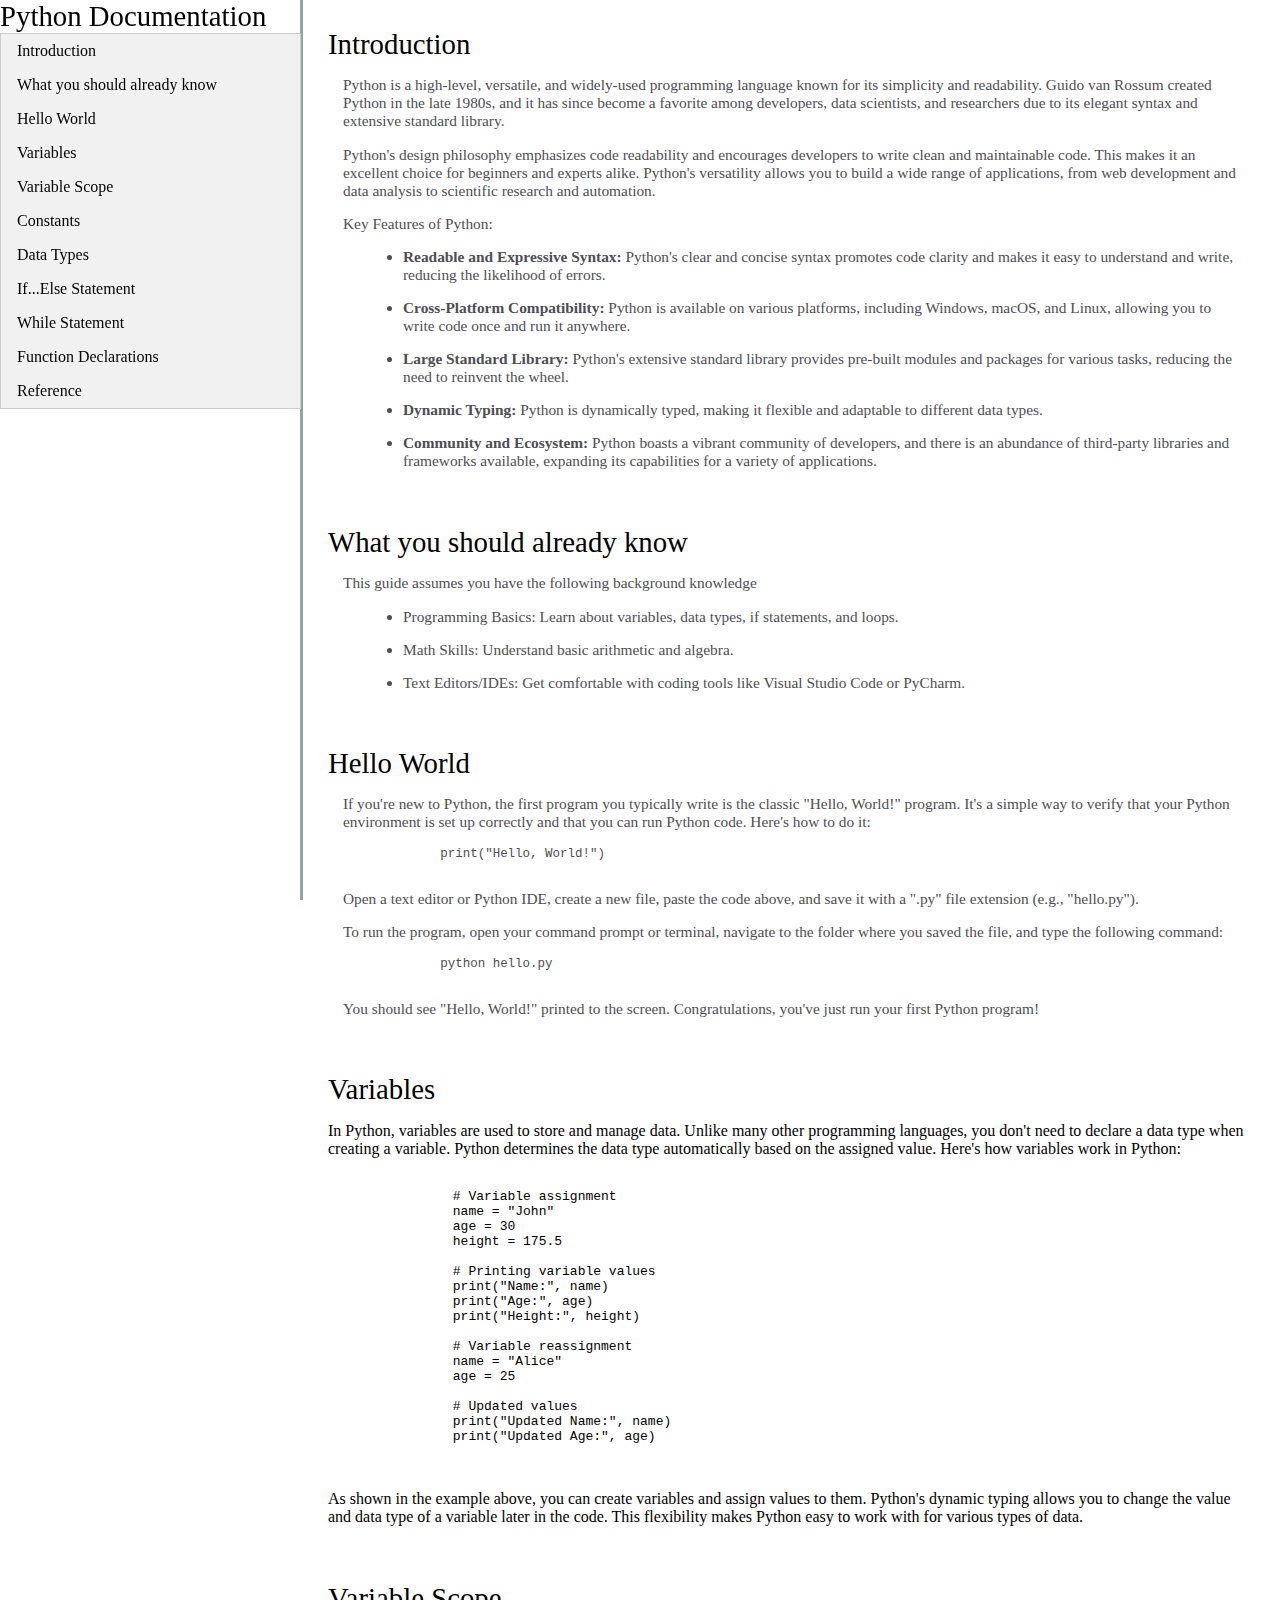
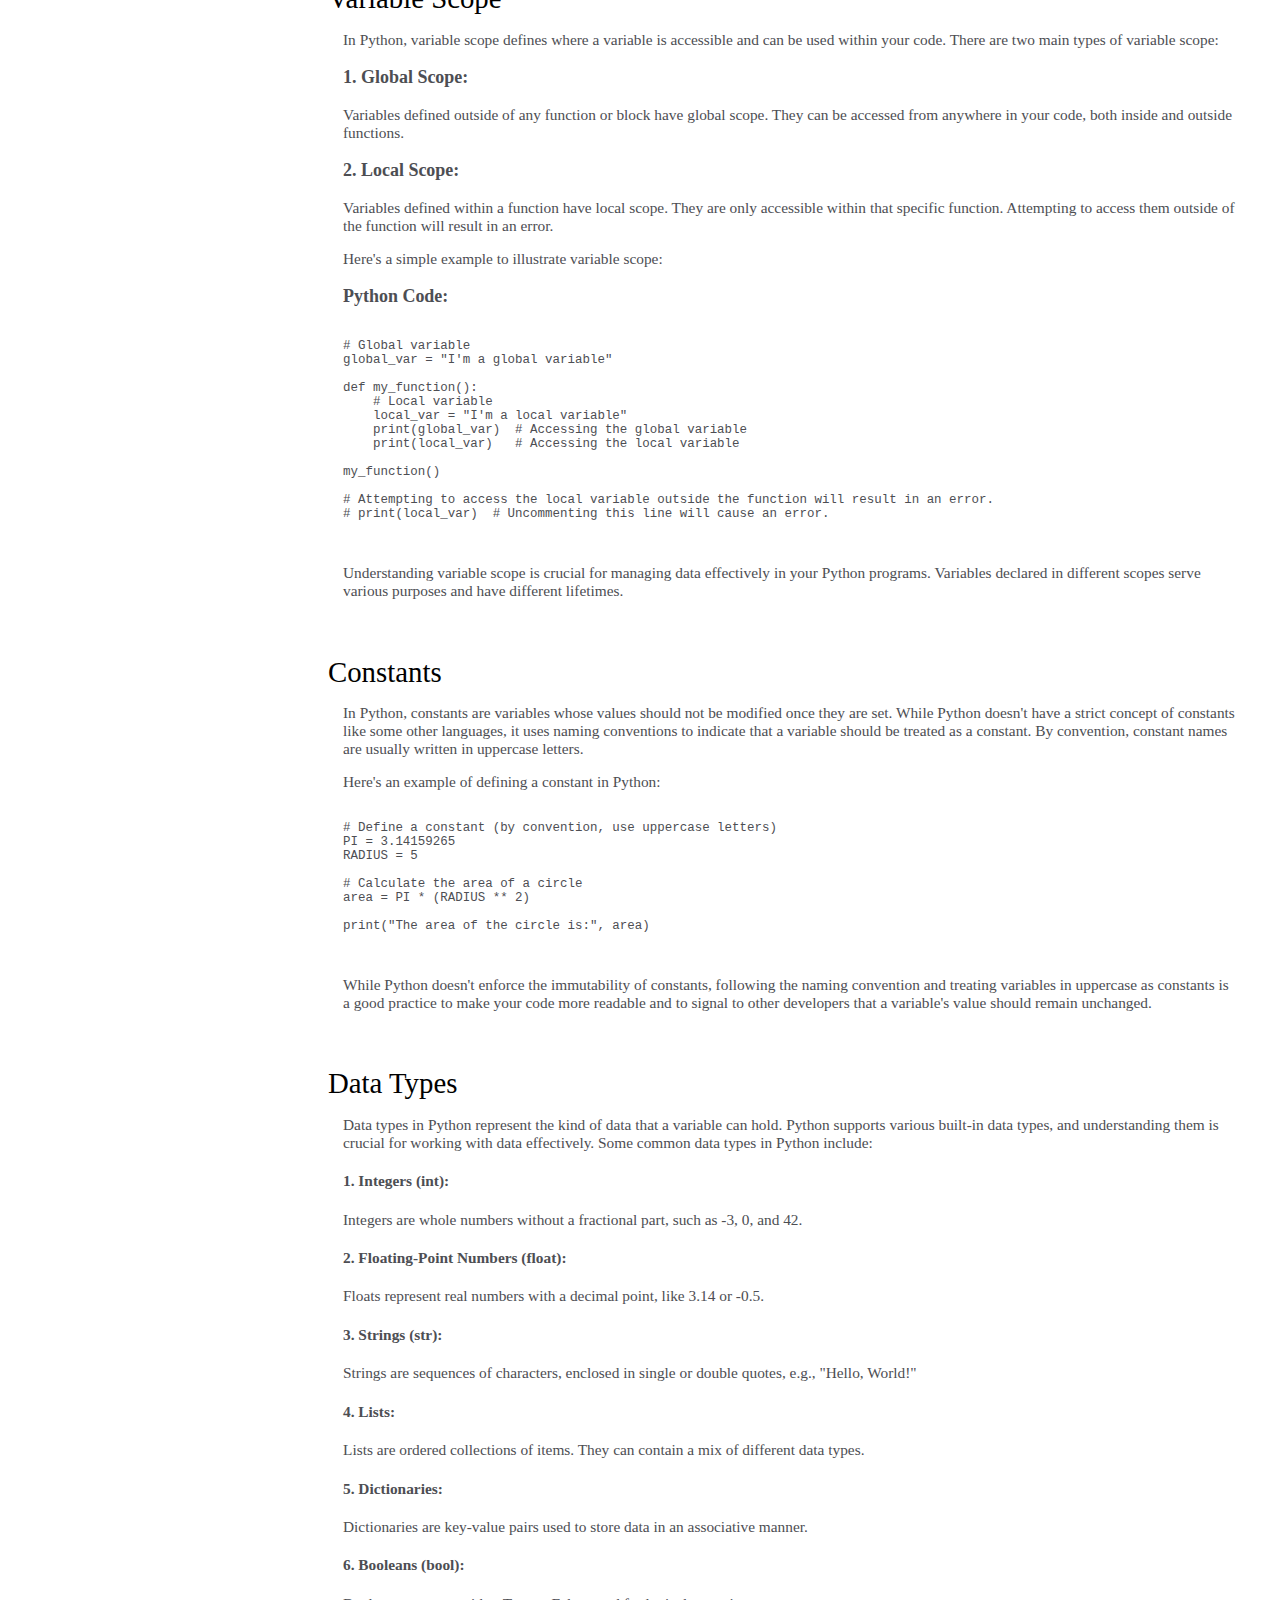
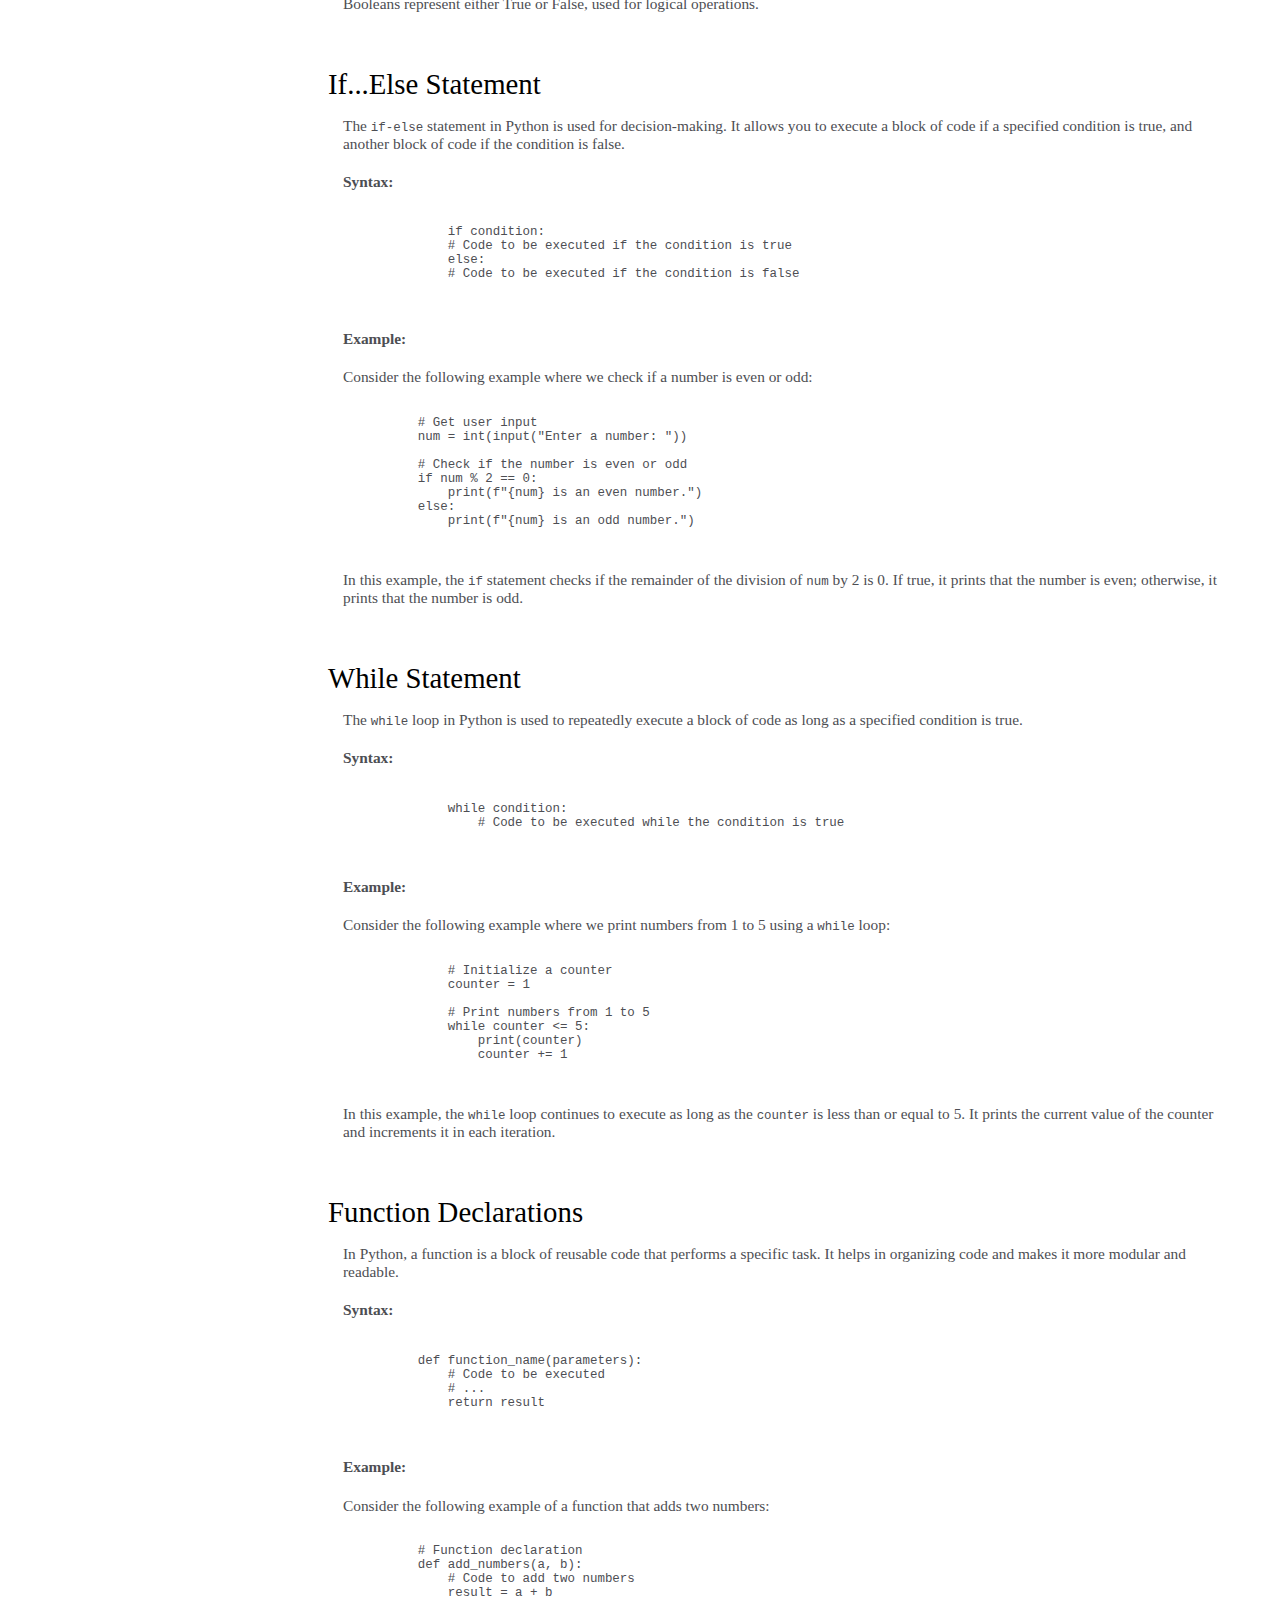
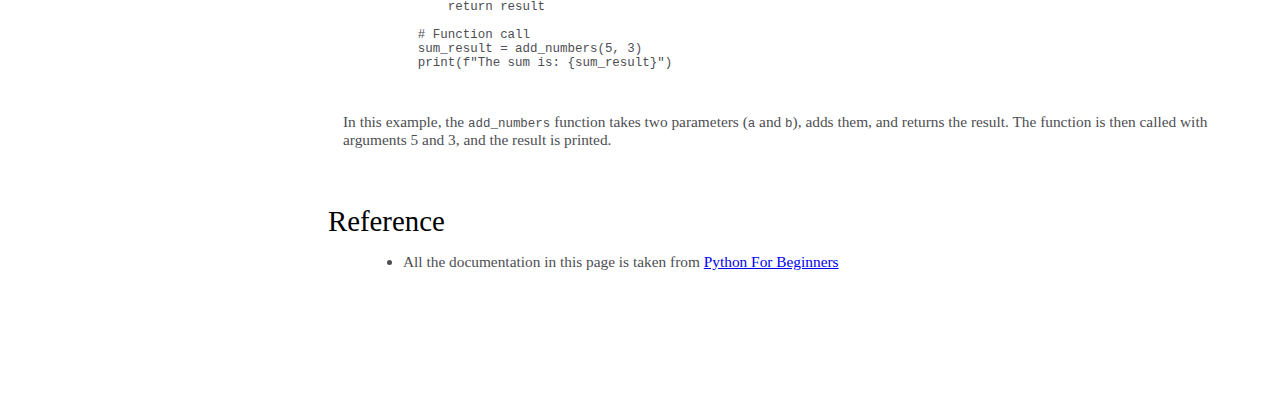
<file: index.html>
<!DOCTYPE html>
<html lang="en">
  <head>
    <link rel="stylesheet" href="styles.css">
  </head>
  <body>
    <nav id="navbar">
      <header class="navbar-header"> Python Documentation</header>
      <ul class="navbar-ul">
        <li><a class="nav-link" href="#Introduction">Introduction</a></li>
        <li><a class="nav-link" href="#What_you_should_already_know">What you should already know</a> </li>
        <li><a class="nav-link" href="#Hello_World">Hello World</a> </li>
        <li><a class="nav-link" href="#Variables">Variables</a></li>
        <li><a class="nav-link" href="#Variable_Scope">Variable Scope</a></li>
        <li><a class="nav-link" href="#Constants">Constants</a></li>
        <li><a class="nav-link" href="#Data_Types">Data Types</a></li>
        <li><a class="nav-link" href="#If...Else_Statement">If...Else Statement</a></li>
        <li><a class="nav-link" href="#While_Statement">While Statement</a></li>
        <li><a class="nav-link" href="#Function_Declarations">Function Declarations</a></li>
        <li><a class="nav-link" href="#Reference">Reference</a></li>
      </ul>
    </nav>
    <main id="main-doc">
      <section class="main-section" id="Introduction">
        <header>Introduction</header>
        <article>
          <p>
            Python is a high-level, versatile, and widely-used programming language known for its   simplicity and readability. Guido van Rossum created Python in the late 1980s, and it has since become a favorite among developers, data scientists, and researchers due to its elegant syntax and extensive standard library.
          </p>

          <p>
          Python's design philosophy emphasizes code readability and encourages developers to write clean and maintainable code. This makes it an excellent choice for beginners and experts alike. Python's versatility allows you to build a wide range of applications, from web development and data analysis to scientific research and automation.
          </p>
          <p>Key Features of Python:</p>
    <ul>
        <li><strong>Readable and Expressive Syntax:</strong> Python's clear and concise syntax promotes code clarity and makes it easy to understand and write, reducing the likelihood of errors.</li>
        <li><strong>Cross-Platform Compatibility:</strong> Python is available on various platforms, including Windows, macOS, and Linux, allowing you to write code once and run it anywhere.</li>
        <li><strong>Large Standard Library:</strong> Python's extensive standard library provides pre-built modules and packages for various tasks, reducing the need to reinvent the wheel.</li>
        <li><strong>Dynamic Typing:</strong> Python is dynamically typed, making it flexible and adaptable to different data types.</li>
        <li><strong>Community and Ecosystem:</strong> Python boasts a vibrant community of developers, and there is an abundance of third-party libraries and frameworks available, expanding its capabilities for a variety of applications.</li>
    </ul>
        </article>
      </section>
      <section class="main-section" id="What_you_should_already_know">
        <header>What you should already know</header>
        <article>
          <p>This guide assumes you have the following background knowledge </p>
          <ul>
              <li>Programming Basics: Learn about variables, data types, if statements, and loops. </li>
              <li>Math Skills: Understand basic arithmetic and algebra. </li>
              <li>Text Editors/IDEs: Get comfortable with coding tools like Visual Studio Code or PyCharm. </li>
          </ul>  
        </article>
      </section>
      <section class="main-section" id="Hello_World">
        <header>Hello World</header>
        <article>
          <p>If you're new to Python, the first program you typically write is the classic "Hello, World!" program. It's a simple way to verify that your Python environment is set up correctly and that you can run Python code. Here's how to do it:</p>
          <pre>
            <code> print("Hello, World!")</code>
          </pre>
            <p>Open a text editor or Python IDE, create a new file, paste the code above, and save it with a ".py" file extension (e.g., "hello.py").</p>
            <p>To run the program, open your command prompt or terminal, navigate to the folder where you saved the file, and type the following command:</p>
    
          <pre>
            <code> python hello.py</code>
          </pre>

          <p>You should see "Hello, World!" printed to the screen. Congratulations, you've just run your first Python program!</p>
        </article>
      </section>
      <section class="main-section" id="Variables">
        <header>Variables</header>
         <p>In Python, variables are used to store and manage data. Unlike many other programming languages, you don't need to declare a data type when creating a variable. Python determines the data type automatically based on the assigned value. Here's how variables work in Python:</p>
    
        <pre>
          <code>
                # Variable assignment
                name = "John"
                age = 30
                height = 175.5

                # Printing variable values
                print("Name:", name)
                print("Age:", age)
                print("Height:", height)

                # Variable reassignment
                name = "Alice"
                age = 25

                # Updated values
                print("Updated Name:", name)
                print("Updated Age:", age)
          </code>
      </pre>

          <p>As shown in the example above, you can create variables and assign values to them. Python's dynamic typing allows you to change the value and data type of a variable later in the code. This flexibility makes Python easy to work with for various types of data.</p>      
      </section>
      <section class="main-section" id="Variable_Scope"> 
        <header>Variable Scope</header>
        <article>
    <p>In Python, variable scope defines where a variable is accessible and can be used within your code. There are two main types of variable scope:</p>
    
    <h3>1. Global Scope:</h3>
    <p>Variables defined outside of any function or block have global scope. They can be accessed from anywhere in your code, both inside and outside functions.</p>
    
    <h3>2. Local Scope:</h3>
    <p>Variables defined within a function have local scope. They are only accessible within that specific function. Attempting to access them outside of the function will result in an error.</p>
    
    <p>Here's a simple example to illustrate variable scope:</p>
    
    <h3>Python Code:</h3>
    <pre>
<code>
# Global variable
global_var = "I'm a global variable"

def my_function():
    # Local variable
    local_var = "I'm a local variable"
    print(global_var)  # Accessing the global variable
    print(local_var)   # Accessing the local variable

my_function()

# Attempting to access the local variable outside the function will result in an error.
# print(local_var)  # Uncommenting this line will cause an error.
</code>
    </pre>

    <p>Understanding variable scope is crucial for managing data effectively in your Python programs. Variables declared in different scopes serve various purposes and have different lifetimes.</p>
        </article>
      </section>
      <section class="main-section" id="Constants">
        <header>Constants</header>
        <article>
           <p>In Python, constants are variables whose values should not be modified once they are set. While Python doesn't have a strict concept of constants like some other languages, it uses naming conventions to indicate that a variable should be treated as a constant. By convention, constant names are usually written in uppercase letters.</p>

    <p>Here's an example of defining a constant in Python:</p>

    <pre>
<code>
# Define a constant (by convention, use uppercase letters)
PI = 3.14159265
RADIUS = 5

# Calculate the area of a circle
area = PI * (RADIUS ** 2)

print("The area of the circle is:", area)
</code>
    </pre>

    <p>While Python doesn't enforce the immutability of constants, following the naming convention and treating variables in uppercase as constants is a good practice to make your code more readable and to signal to other developers that a variable's value should remain unchanged.</p>
        </article>
      </section>
      <section class="main-section" id="Data_Types">
        <header>Data Types</header>
        <article>
           <p>Data types in Python represent the kind of data that a variable can hold. Python supports various built-in data types, and understanding them is crucial for working with data effectively. Some common data types in Python include:</p>
    
    <h4>1. Integers (int):</h4>
    <p>Integers are whole numbers without a fractional part, such as -3, 0, and 42.</p>
    
    <h4>2. Floating-Point Numbers (float):</h4>
    <p>Floats represent real numbers with a decimal point, like 3.14 or -0.5.</p>
    
    <h4>3. Strings (str):</h4>
    <p>Strings are sequences of characters, enclosed in single or double quotes, e.g., "Hello, World!"</p>
    
    <h4>4. Lists:</h4>
    <p>Lists are ordered collections of items. They can contain a mix of different data types.</p>
    
    <h4>5. Dictionaries:</h4>
    <p>Dictionaries are key-value pairs used to store data in an associative manner.</p>
    
    <h4>6. Booleans (bool):</h4>
    <p>Booleans represent either True or False, used for logical operations.</p>
        </article>
      </section>
      <section class="main-section" id="If...Else_Statement">
        <header>If...Else Statement</header>
        <article>
          <p>The <code>if-else</code> statement in Python is used for decision-making. It allows you to execute a block of code if a specified condition is true, and another block of code if the condition is false.
          </p>

          <h4>Syntax:</h4>

          <pre>
            <code>
              if condition:
              # Code to be executed if the condition is true
              else:
              # Code to be executed if the condition is false
            </code>
          </pre>

          <h4>Example:</h4>

          <p>Consider the following example where we check if a number is even or odd:
          </p>

          <pre>
          <code>
          # Get user input
          num = int(input("Enter a number: "))

          # Check if the number is even or odd
          if num % 2 == 0:
              print(f"{num} is an even number.")
          else:
              print(f"{num} is an odd number.")
          </code>
          </pre>

          <p>In this example, the <code>if</code> statement checks if the remainder of the division of <code>num</code> by 2 is 0. If true, it prints that the number is even; otherwise, it prints that the number is odd.
          </p>
        </article>
      </section>
      
      <section class="main-section" id="While_Statement">
        <header>While Statement</header>
        <article>
              <p>The <code>while</code> loop in Python is used to repeatedly execute a block of code as long as a specified condition is true.
              </p>

              <h4>Syntax:</h4>

              <pre>
              <code>
              while condition:
                  # Code to be executed while the condition is true
              </code>
              </pre>

              <h4>Example:</h4>

              <p>
                  Consider the following example where we print numbers from 1 to 5 using a <code>while</code> loop:
              </p>

              <pre>
              <code>
              # Initialize a counter
              counter = 1

              # Print numbers from 1 to 5
              while counter <= 5:
                  print(counter)
                  counter += 1
              </code>
              </pre>

              <p>
          In this example, the <code>while</code> loop continues to execute as long as the <code>counter</code> is less than or equal to 5. It prints the current value of the counter and increments it in each iteration.
              </p>
              </article> 
      </section>
      <section class="main-section" id="Function_Declarations">
        <header>Function Declarations</header>
          <article>
          <p>
              In Python, a function is a block of reusable code that performs a specific task. It helps in organizing code and makes it more modular and readable.
          </p>

          <h4>Syntax:</h4>

          <pre>
          <code>
          def function_name(parameters):
              # Code to be executed
              # ...
              return result
          </code>
          </pre>

          <h4>Example:</h4>

          <p>Consider the following example of a function that adds two numbers:
          </p>

          <pre>
          <code>
          # Function declaration
          def add_numbers(a, b):
              # Code to add two numbers
              result = a + b
              return result

          # Function call
          sum_result = add_numbers(5, 3)
          print(f"The sum is: {sum_result}")
          </code>
          </pre>

          <p>In this example, the <code>add_numbers</code> function takes two parameters (<code>a</code> and <code>b</code>), adds them, and returns the result. The function is then called with arguments 5 and 3, and the result is printed.
          </p>
          </article>
      </section>
      <section class="main-section" id="Reference">
        <header>Reference</header>
        <article>
          <ul>
            <li> 
              All the documentation in this page is taken from
              <a href="https://www.python.org/about/gettingstarted/" target="_blank">Python For Beginners</a>
            </li>

          </ul>
        </article>
      </section>
  </main>
</html>
</file>
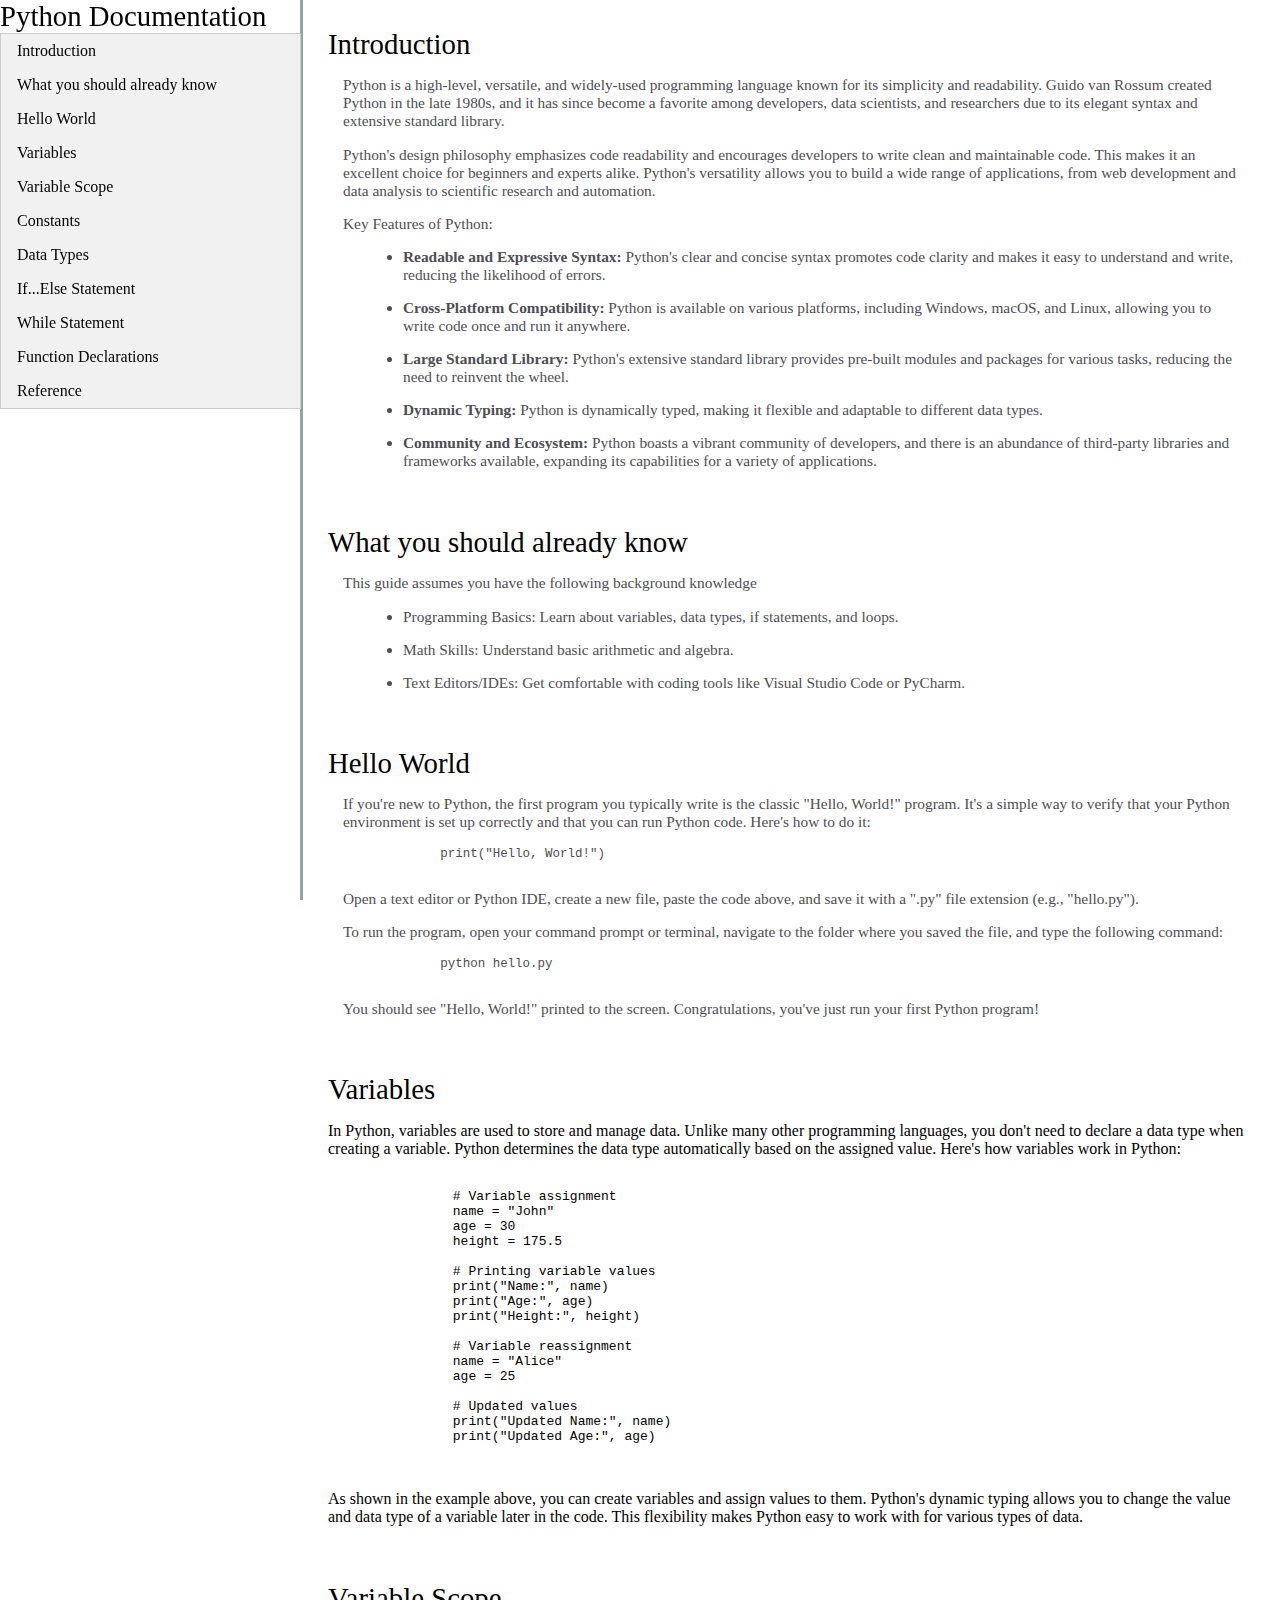
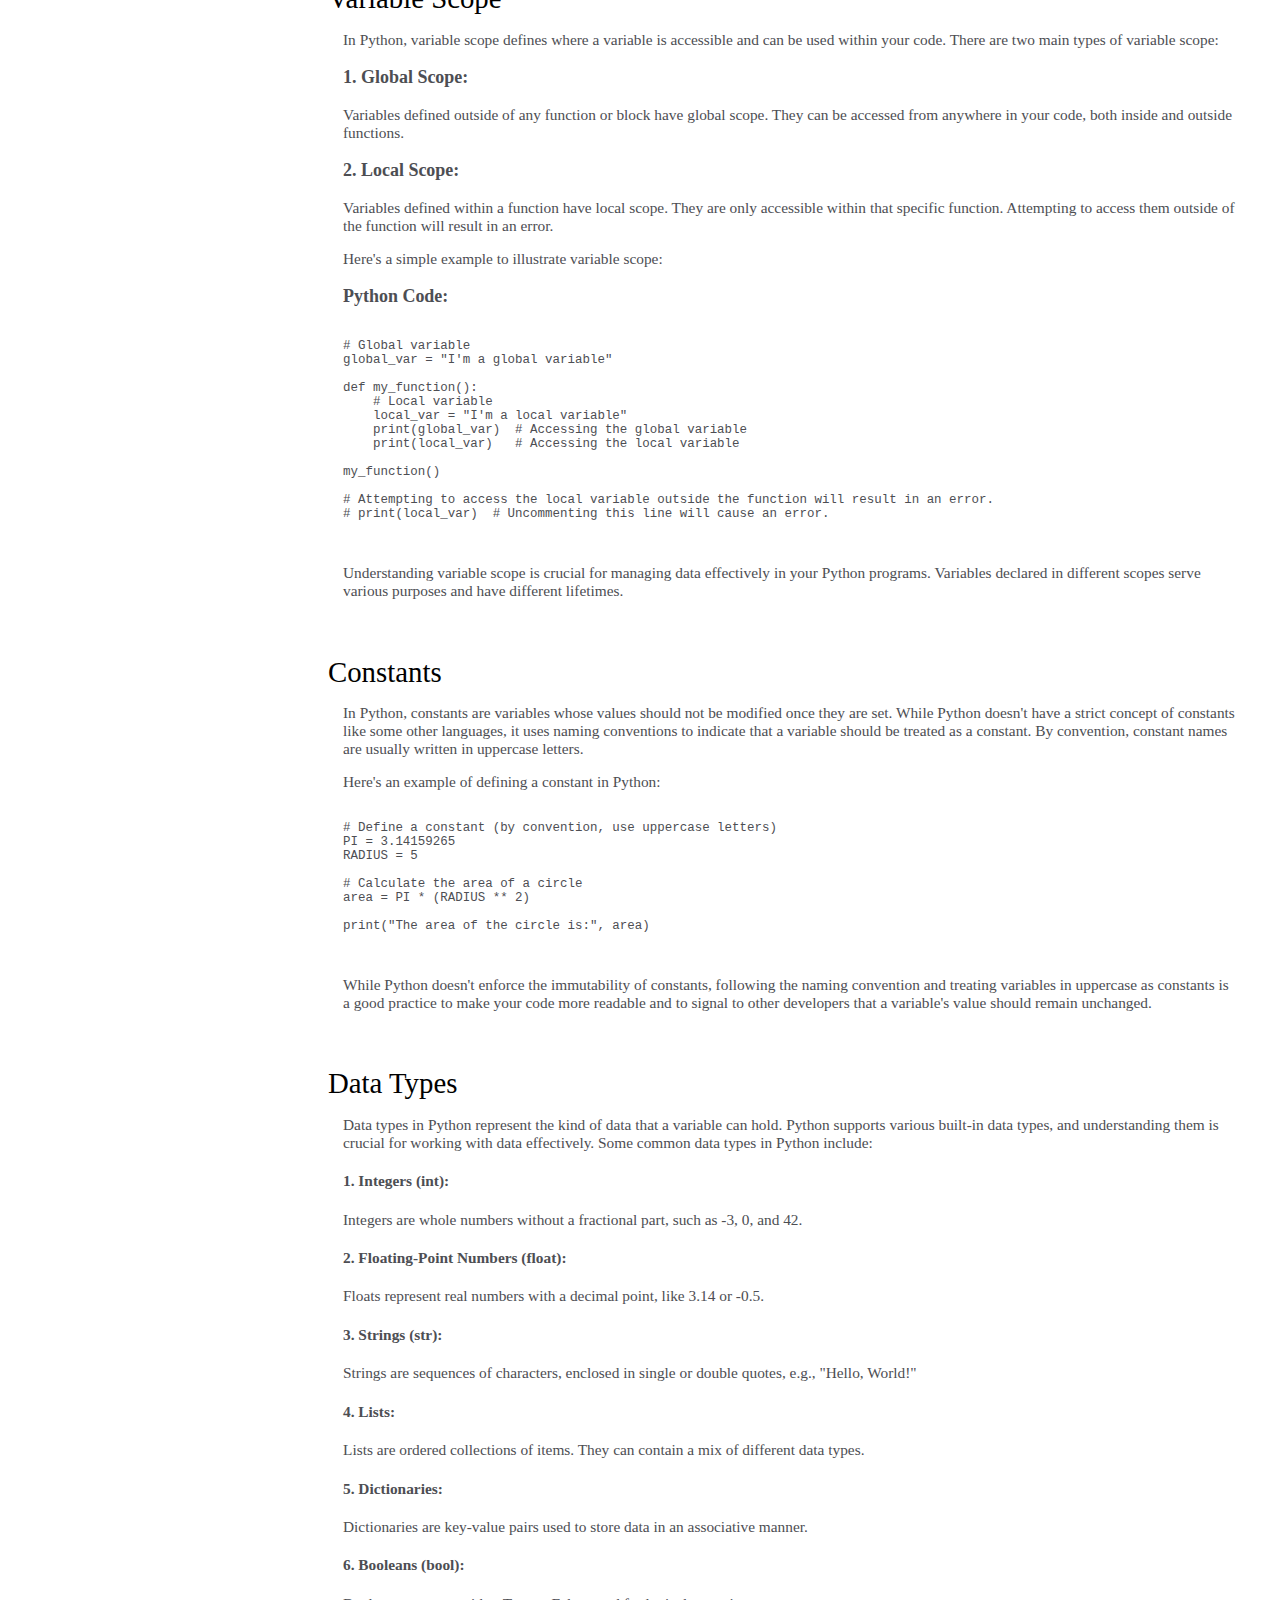
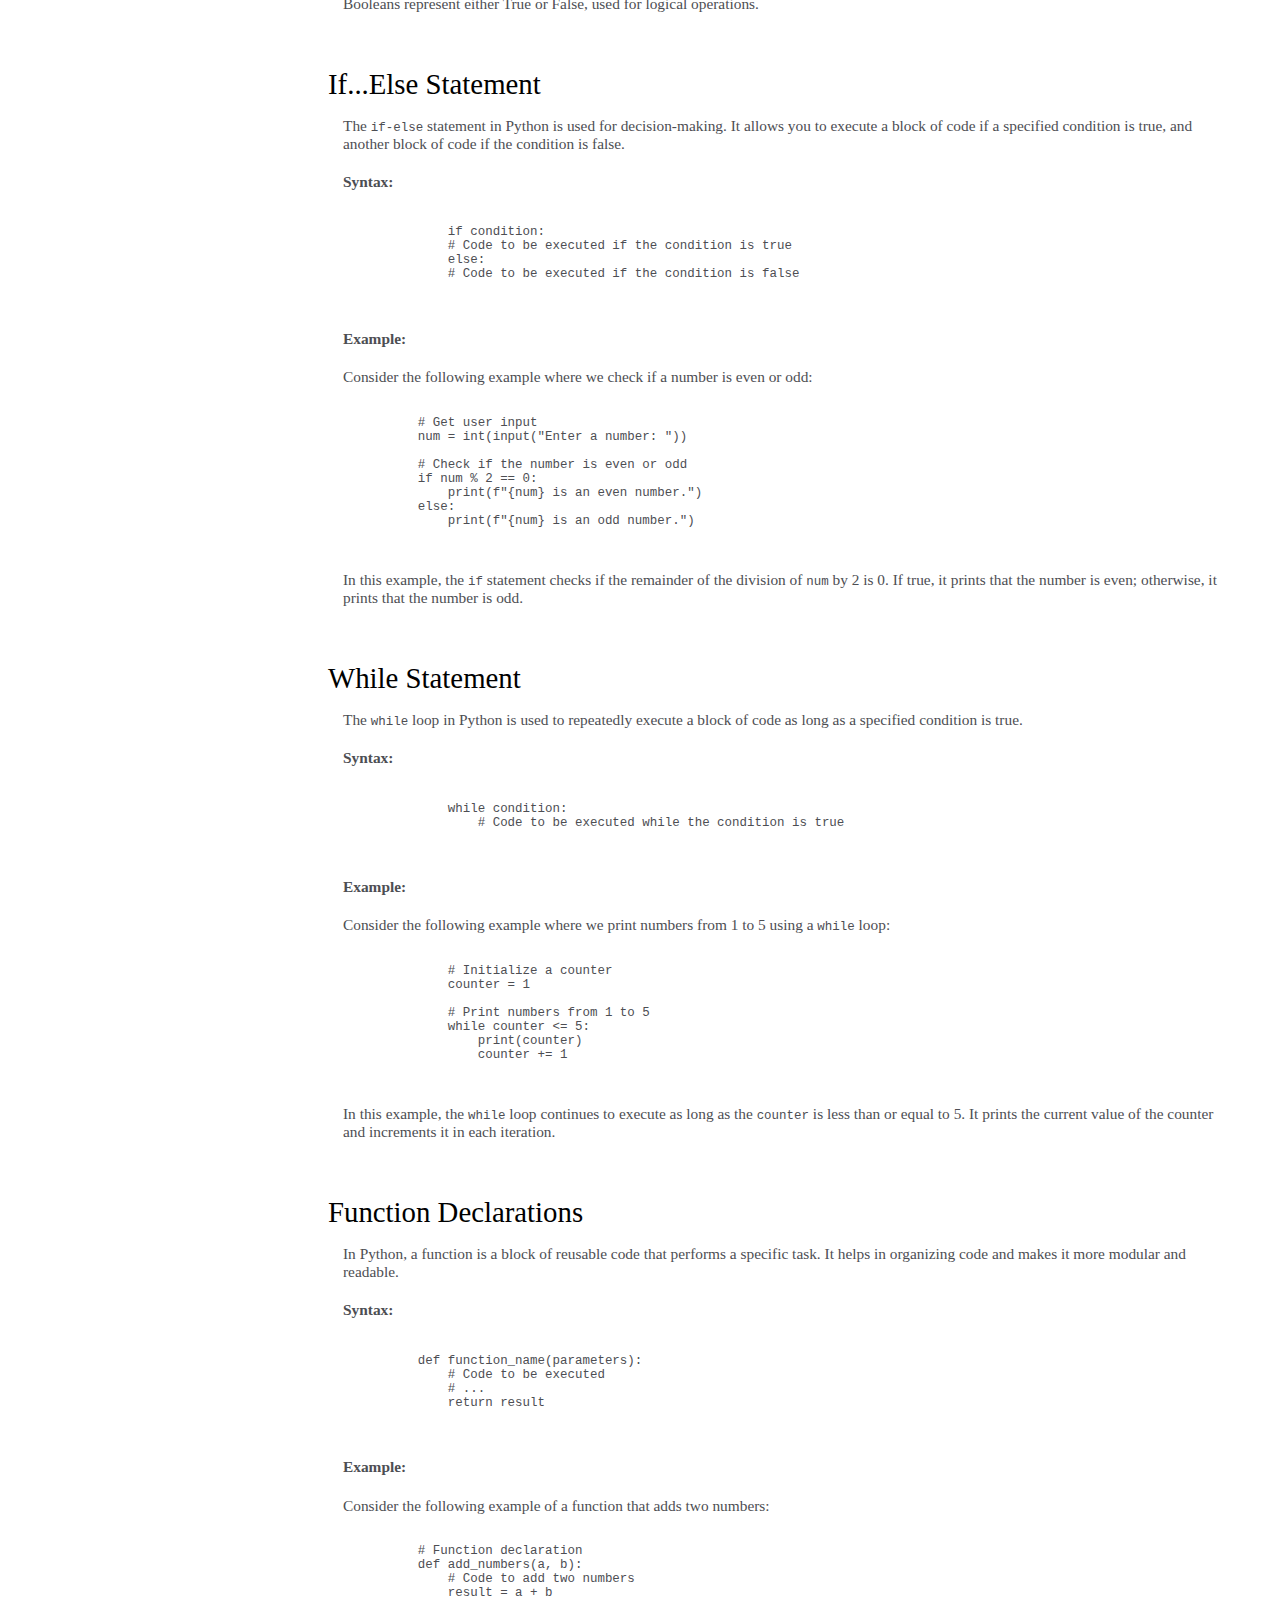
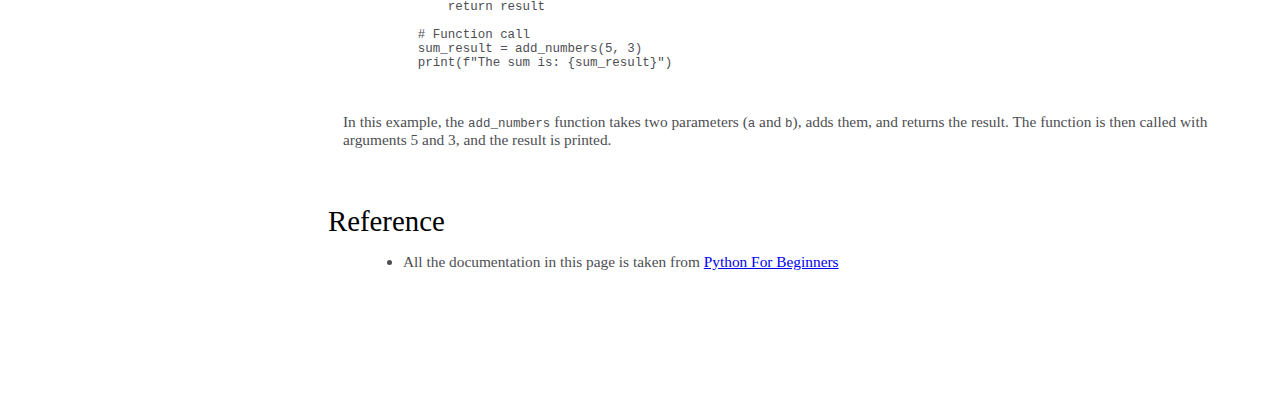
<file: main.html>
<!DOCTYPE html>
<html lang="en">
  <head>
    <link rel="stylesheet" href="styles.css">
  </head>
  <body>
    <nav id="navbar">
      <header class="navbar-header"> Python Documentation</header>
      <ul class="navbar-ul">
        <li><a class="nav-link" href="#Introduction">Introduction</a></li>
        <li><a class="nav-link" href="#What_you_should_already_know">What you should already know</a> </li>
        <li><a class="nav-link" href="#Hello_World">Hello World</a> </li>
        <li><a class="nav-link" href="#Variables">Variables</a></li>
        <li><a class="nav-link" href="#Variable_Scope">Variable Scope</a></li>
        <li><a class="nav-link" href="#Constants">Constants</a></li>
        <li><a class="nav-link" href="#Data_Types">Data Types</a></li>
        <li><a class="nav-link" href="#If...Else_Statement">If...Else Statement</a></li>
        <li><a class="nav-link" href="#While_Statement">While Statement</a></li>
        <li><a class="nav-link" href="#Function_Declarations">Function Declarations</a></li>
        <li><a class="nav-link" href="#Reference">Reference</a></li>
      </ul>
    </nav>
    <main id="main-doc">
      <section class="main-section" id="Introduction">
        <header>Introduction</header>
        <article>
          <p>
            Python is a high-level, versatile, and widely-used programming language known for its   simplicity and readability. Guido van Rossum created Python in the late 1980s, and it has since become a favorite among developers, data scientists, and researchers due to its elegant syntax and extensive standard library.
          </p>

          <p>
          Python's design philosophy emphasizes code readability and encourages developers to write clean and maintainable code. This makes it an excellent choice for beginners and experts alike. Python's versatility allows you to build a wide range of applications, from web development and data analysis to scientific research and automation.
          </p>
          <p>Key Features of Python:</p>
    <ul>
        <li><strong>Readable and Expressive Syntax:</strong> Python's clear and concise syntax promotes code clarity and makes it easy to understand and write, reducing the likelihood of errors.</li>
        <li><strong>Cross-Platform Compatibility:</strong> Python is available on various platforms, including Windows, macOS, and Linux, allowing you to write code once and run it anywhere.</li>
        <li><strong>Large Standard Library:</strong> Python's extensive standard library provides pre-built modules and packages for various tasks, reducing the need to reinvent the wheel.</li>
        <li><strong>Dynamic Typing:</strong> Python is dynamically typed, making it flexible and adaptable to different data types.</li>
        <li><strong>Community and Ecosystem:</strong> Python boasts a vibrant community of developers, and there is an abundance of third-party libraries and frameworks available, expanding its capabilities for a variety of applications.</li>
    </ul>
        </article>
      </section>
      <section class="main-section" id="What_you_should_already_know">
        <header>What you should already know</header>
        <article>
          <p>This guide assumes you have the following background knowledge </p>
          <ul>
              <li>Programming Basics: Learn about variables, data types, if statements, and loops. </li>
              <li>Math Skills: Understand basic arithmetic and algebra. </li>
              <li>Text Editors/IDEs: Get comfortable with coding tools like Visual Studio Code or PyCharm. </li>
          </ul>  
        </article>
      </section>
      <section class="main-section" id="Hello_World">
        <header>Hello World</header>
        <article>
          <p>If you're new to Python, the first program you typically write is the classic "Hello, World!" program. It's a simple way to verify that your Python environment is set up correctly and that you can run Python code. Here's how to do it:</p>
          <pre>
            <code> print("Hello, World!")</code>
          </pre>
            <p>Open a text editor or Python IDE, create a new file, paste the code above, and save it with a ".py" file extension (e.g., "hello.py").</p>
            <p>To run the program, open your command prompt or terminal, navigate to the folder where you saved the file, and type the following command:</p>
    
          <pre>
            <code> python hello.py</code>
          </pre>

          <p>You should see "Hello, World!" printed to the screen. Congratulations, you've just run your first Python program!</p>
        </article>
      </section>
      <section class="main-section" id="Variables">
        <header>Variables</header>
         <p>In Python, variables are used to store and manage data. Unlike many other programming languages, you don't need to declare a data type when creating a variable. Python determines the data type automatically based on the assigned value. Here's how variables work in Python:</p>
    
        <pre>
          <code>
                # Variable assignment
                name = "John"
                age = 30
                height = 175.5

                # Printing variable values
                print("Name:", name)
                print("Age:", age)
                print("Height:", height)

                # Variable reassignment
                name = "Alice"
                age = 25

                # Updated values
                print("Updated Name:", name)
                print("Updated Age:", age)
          </code>
      </pre>

          <p>As shown in the example above, you can create variables and assign values to them. Python's dynamic typing allows you to change the value and data type of a variable later in the code. This flexibility makes Python easy to work with for various types of data.</p>      
      </section>
      <section class="main-section" id="Variable_Scope"> 
        <header>Variable Scope</header>
        <article>
    <p>In Python, variable scope defines where a variable is accessible and can be used within your code. There are two main types of variable scope:</p>
    
    <h3>1. Global Scope:</h3>
    <p>Variables defined outside of any function or block have global scope. They can be accessed from anywhere in your code, both inside and outside functions.</p>
    
    <h3>2. Local Scope:</h3>
    <p>Variables defined within a function have local scope. They are only accessible within that specific function. Attempting to access them outside of the function will result in an error.</p>
    
    <p>Here's a simple example to illustrate variable scope:</p>
    
    <h3>Python Code:</h3>
    <pre>
<code>
# Global variable
global_var = "I'm a global variable"

def my_function():
    # Local variable
    local_var = "I'm a local variable"
    print(global_var)  # Accessing the global variable
    print(local_var)   # Accessing the local variable

my_function()

# Attempting to access the local variable outside the function will result in an error.
# print(local_var)  # Uncommenting this line will cause an error.
</code>
    </pre>

    <p>Understanding variable scope is crucial for managing data effectively in your Python programs. Variables declared in different scopes serve various purposes and have different lifetimes.</p>
        </article>
      </section>
      <section class="main-section" id="Constants">
        <header>Constants</header>
        <article>
           <p>In Python, constants are variables whose values should not be modified once they are set. While Python doesn't have a strict concept of constants like some other languages, it uses naming conventions to indicate that a variable should be treated as a constant. By convention, constant names are usually written in uppercase letters.</p>

    <p>Here's an example of defining a constant in Python:</p>

    <pre>
<code>
# Define a constant (by convention, use uppercase letters)
PI = 3.14159265
RADIUS = 5

# Calculate the area of a circle
area = PI * (RADIUS ** 2)

print("The area of the circle is:", area)
</code>
    </pre>

    <p>While Python doesn't enforce the immutability of constants, following the naming convention and treating variables in uppercase as constants is a good practice to make your code more readable and to signal to other developers that a variable's value should remain unchanged.</p>
        </article>
      </section>
      <section class="main-section" id="Data_Types">
        <header>Data Types</header>
        <article>
           <p>Data types in Python represent the kind of data that a variable can hold. Python supports various built-in data types, and understanding them is crucial for working with data effectively. Some common data types in Python include:</p>
    
    <h4>1. Integers (int):</h4>
    <p>Integers are whole numbers without a fractional part, such as -3, 0, and 42.</p>
    
    <h4>2. Floating-Point Numbers (float):</h4>
    <p>Floats represent real numbers with a decimal point, like 3.14 or -0.5.</p>
    
    <h4>3. Strings (str):</h4>
    <p>Strings are sequences of characters, enclosed in single or double quotes, e.g., "Hello, World!"</p>
    
    <h4>4. Lists:</h4>
    <p>Lists are ordered collections of items. They can contain a mix of different data types.</p>
    
    <h4>5. Dictionaries:</h4>
    <p>Dictionaries are key-value pairs used to store data in an associative manner.</p>
    
    <h4>6. Booleans (bool):</h4>
    <p>Booleans represent either True or False, used for logical operations.</p>
        </article>
      </section>
      <section class="main-section" id="If...Else_Statement">
        <header>If...Else Statement</header>
        <article>
          <p>The <code>if-else</code> statement in Python is used for decision-making. It allows you to execute a block of code if a specified condition is true, and another block of code if the condition is false.
          </p>

          <h4>Syntax:</h4>

          <pre>
            <code>
              if condition:
              # Code to be executed if the condition is true
              else:
              # Code to be executed if the condition is false
            </code>
          </pre>

          <h4>Example:</h4>

          <p>Consider the following example where we check if a number is even or odd:
          </p>

          <pre>
          <code>
          # Get user input
          num = int(input("Enter a number: "))

          # Check if the number is even or odd
          if num % 2 == 0:
              print(f"{num} is an even number.")
          else:
              print(f"{num} is an odd number.")
          </code>
          </pre>

          <p>In this example, the <code>if</code> statement checks if the remainder of the division of <code>num</code> by 2 is 0. If true, it prints that the number is even; otherwise, it prints that the number is odd.
          </p>
        </article>
      </section>
      
      <section class="main-section" id="While_Statement">
        <header>While Statement</header>
        <article>
              <p>The <code>while</code> loop in Python is used to repeatedly execute a block of code as long as a specified condition is true.
              </p>

              <h4>Syntax:</h4>

              <pre>
              <code>
              while condition:
                  # Code to be executed while the condition is true
              </code>
              </pre>

              <h4>Example:</h4>

              <p>
                  Consider the following example where we print numbers from 1 to 5 using a <code>while</code> loop:
              </p>

              <pre>
              <code>
              # Initialize a counter
              counter = 1

              # Print numbers from 1 to 5
              while counter <= 5:
                  print(counter)
                  counter += 1
              </code>
              </pre>

              <p>
          In this example, the <code>while</code> loop continues to execute as long as the <code>counter</code> is less than or equal to 5. It prints the current value of the counter and increments it in each iteration.
              </p>
              </article> 
      </section>
      <section class="main-section" id="Function_Declarations">
        <header>Function Declarations</header>
          <article>
          <p>
              In Python, a function is a block of reusable code that performs a specific task. It helps in organizing code and makes it more modular and readable.
          </p>

          <h4>Syntax:</h4>

          <pre>
          <code>
          def function_name(parameters):
              # Code to be executed
              # ...
              return result
          </code>
          </pre>

          <h4>Example:</h4>

          <p>Consider the following example of a function that adds two numbers:
          </p>

          <pre>
          <code>
          # Function declaration
          def add_numbers(a, b):
              # Code to add two numbers
              result = a + b
              return result

          # Function call
          sum_result = add_numbers(5, 3)
          print(f"The sum is: {sum_result}")
          </code>
          </pre>

          <p>In this example, the <code>add_numbers</code> function takes two parameters (<code>a</code> and <code>b</code>), adds them, and returns the result. The function is then called with arguments 5 and 3, and the result is printed.
          </p>
          </article>
      </section>
      <section class="main-section" id="Reference">
        <header>Reference</header>
        <article>
          <ul>
            <li> 
              All the documentation in this page is taken from
              <a href="https://www.python.org/about/gettingstarted/" target="_blank">Python For Beginners</a>
            </li>

          </ul>
        </article>
      </section>
  </main>
</html>
</file>
<file: styles.css>
.navbar-ul {
    list-style-type: none;
    margin: 0;
    padding: 0;
    width: 299px;
    background-color: #f1f1f1;
    border: 1px solid #ccc;
  }
  
  .nav-link {
    display: block;
    color: #000;
    padding: 8px 16px;
    text-decoration: none;
    position: relative;
  }
  
  /* Change the link color on hover */
  li a:hover {
    background-color: #555;
    color: white;
  }
  
  header {
    color: black;
    text-align: left;
    font-size: 1.8em;
    display: inline-block;
  }
  
  .navbar-header{
    color: black;
    text-align: left;
    font-size: 1.8em;
    display: inline-block;
  }
  
  #navbar{
    position: fixed;
  }
  
  .main-section{
    margin-left: 300px;
    padding: 20px;
  
  }
  
  section li{
    margin: 15px 0px 0px 20px;
  }
  
  section article{
    color: #4d4e53;
    margin: 15px;
    font-size: 0.96em;
  }
  
      #navbar {
      position: fixed;
      min-width: 290px;
      top: 0px;
      left: 0px;
      width: 300px;
      height: 100%;
      border-right: solid;
      border-color: rgba(0, 22, 22, 0.4);
      
      @media only screen and (max-width:815px) {
        position: absolute;
        top: 0;
        padding: 0;
        margin: 0;
        width: 100%;
        max-height: 275px;
        border: none;
        z-index: 1;
        border-bottom: 2px solid;
        }
  }
</file>
